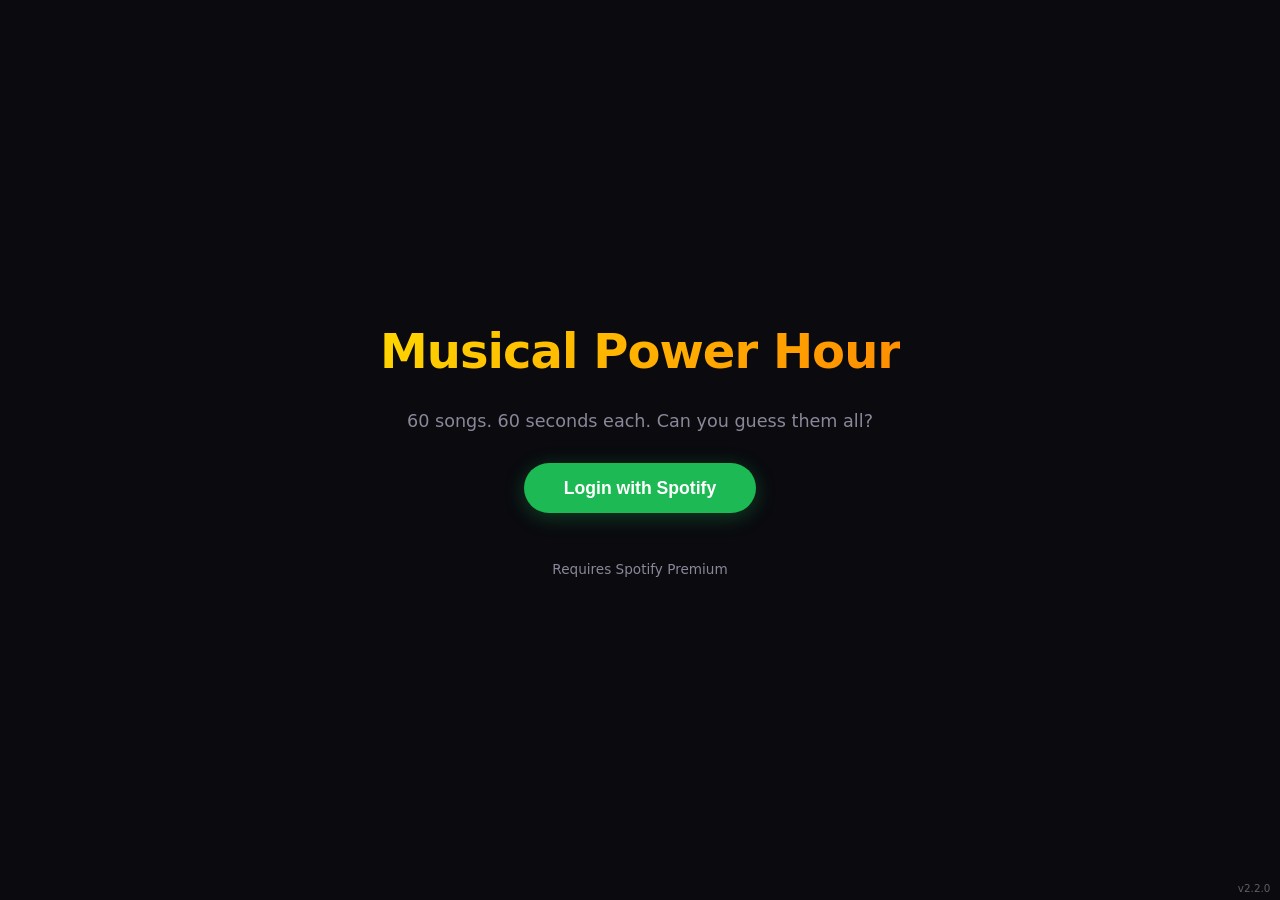
<file: index.html>
<!DOCTYPE html>
<html lang="en">
<head>
  <meta charset="UTF-8">
  <meta name="viewport" content="width=device-width, initial-scale=1.0">
  <title>Musical Power Hour</title>
  <link rel="icon" type="image/svg+xml" href="favicon.svg">
  <link rel="stylesheet" href="style.css">
</head>
<body>

  <!-- ── Login Screen ──────────────────────────────────────────── -->
  <div id="login-screen">
    <h1>Musical Power Hour</h1>
    <p>60 songs. 60 seconds each. Can you guess them all?</p>
    <button class="btn btn-spotify" onclick="loginWithSpotify()">
      Login with Spotify
    </button>
    <p style="color: var(--text-dim); font-size: 0.85rem; margin-top: 1rem;">
      Requires Spotify Premium
    </p>
  </div>

  <!-- ── Game Screen ───────────────────────────────────────────── -->
  <div id="game-screen" class="hidden">

    <!-- Blurred album art background layer -->
    <div id="album-art-bg" class="hidden"></div>

    <!-- Top bar: song counter + progress -->
    <div class="top-bar">
      <span id="song-counter">Ready to play!</span>
      <div class="progress-bar">
        <div id="progress-fill"></div>
      </div>
    </div>

    <!-- Center stage: timer, visuals, song info -->
    <div id="center-stage" class="center-stage phase-hidden">

      <!-- Game title (ready screen) -->
      <h1 id="game-title" class="game-title">Musical Power Hour</h1>

      <!-- Timer ring -->
      <div id="timer-container" class="timer-container hidden">
        <svg class="timer-ring" viewBox="0 0 120 120">
          <circle class="timer-ring-bg" cx="60" cy="60" r="54" />
          <circle class="timer-ring-progress" id="timer-ring-progress" cx="60" cy="60" r="54" />
        </svg>
        <div id="timer-text">60s</div>
      </div>

      <!-- Question mark (hidden phase) -->
      <div id="question-mark" class="hidden">?</div>

      <!-- Album art (art phase — party mode only) -->
      <img id="album-art" class="hidden" alt="Album Art" />

      <!-- Song info (reveal phase — party mode, or quiz reveal) -->
      <div class="song-info">
        <div id="song-title" class="hidden"></div>
        <div id="song-artist" class="hidden"></div>
        <div id="song-year" class="hidden"></div>
        <button id="report-btn" class="hidden report-btn">Wrong song?</button>
      </div>

      <!-- Quiz guess form (shown during quiz rounds) -->
      <div id="quiz-guess" class="quiz-guess hidden">
        <input type="text" id="guess-title" placeholder="Song name" spellcheck="false" autocomplete="off" />
        <input type="text" id="guess-artist" placeholder="Artist" spellcheck="false" autocomplete="off" />
        <input type="number" id="guess-year" placeholder="Year" min="1900" max="2030" />
        <button id="submit-guess-btn" class="btn btn-submit" onclick="submitQuizGuess()">Submit</button>
      </div>

      <!-- Quiz reveal (shown after quiz submission) -->
      <div id="quiz-reveal" class="quiz-reveal hidden">
        <div id="reveal-title" class="reveal-row"></div>
        <div id="reveal-artist" class="reveal-row"></div>
        <div id="reveal-year" class="reveal-row"></div>
        <div id="reveal-points" class="reveal-points"></div>
      </div>

      <!-- Mobile Spotify hint -->
      <p id="mobile-spotify-hint" class="mobile-spotify-hint">
        🎧 Audio plays through your Spotify app — make sure it's open in the background
      </p>

      <!-- Type selector (Party / Quiz) -->
      <div id="type-selector" class="type-selector">
        <button class="type-btn active" data-type="party" onclick="selectType('party')">Party</button>
        <button class="type-btn" data-type="quiz" onclick="selectType('quiz')">Quiz</button>
      </div>

      <!-- Playlist picker -->
      <div id="playlist-picker" class="playlist-picker">
        <input type="text" id="playlist-search"
          placeholder="Search your playlists..."
          spellcheck="false" autocomplete="off" />
        <div id="playlist-list" class="playlist-list">
          <div class="playlist-loading">Loading your playlists...</div>
        </div>
      </div>

      <!-- Quiz setup (shown in quiz mode) -->
      <div id="quiz-setup" class="quiz-setup hidden">
        <input type="text" id="player-name" placeholder="Player or team name"
          spellcheck="false" autocomplete="off" />
        <div class="song-count-row">
          <label for="song-count">Songs:</label>
          <input type="number" id="song-count" min="10" max="100" value="20" />
        </div>
      </div>

      <!-- Loading indicator -->
      <div id="loading-indicator" class="hidden">
        <div class="loading-spinner"></div>
        <div id="loading-text">Loading...</div>
      </div>

      <!-- Start button -->
      <button id="start-btn" class="btn btn-gold" onclick="startGame()">
        Start Game
      </button>

      <!-- Scoreboard button (ready screen) -->
      <button id="scoreboard-btn" class="scoreboard-link hidden" onclick="showScoreboard()">
        View Scoreboard
      </button>
    </div>

    <!-- Status bar -->
    <div class="status-bar">
      <span class="desktop-hint"><kbd>Space</kbd> or <kbd>Esc</kbd> to pause</span>
      <button id="pause-btn" class="mobile-pause-btn" onclick="togglePause()">⏸ Pause</button>
      <span class="status-sep">|</span>
      <a href="#" id="logout-link" onclick="doLogout(); return false;">Logout</a>
    </div>
  </div>

  <!-- ── Pause Overlay ─────────────────────────────────────────── -->
  <div id="pause-overlay" class="hidden">
    <h2>Paused</h2>
    <p class="desktop-hint">Press <kbd>Space</kbd> or <kbd>Esc</kbd> to resume</p>
    <div class="pause-actions">
      <button class="btn btn-gold pause-resume-btn" onclick="togglePause()">Resume</button>
      <button class="btn btn-quit" onclick="quitGame()">Quit Game</button>
    </div>
  </div>

  <!-- ── Game Over Screen (party mode) ─────────────────────────── -->
  <div id="gameover-screen" class="hidden">
    <h1>Game Over!</h1>
    <p>That's all 60 songs. How many did you get?</p>
    <button class="btn btn-gold" onclick="restartGame()">Play Again</button>
  </div>

  <!-- ── Quiz Score Screen ─────────────────────────────────────── -->
  <div id="quiz-score-screen" class="hidden">
    <h1 id="quiz-score-title">Quiz Complete!</h1>
    <div id="quiz-final-name" class="quiz-final-name"></div>
    <div id="quiz-final-score" class="quiz-final-score"></div>
    <div id="quiz-final-ratio" class="quiz-final-ratio"></div>
    <div id="quiz-save-area" class="quiz-save-area">
      <button id="save-score-btn" class="btn btn-gold" onclick="saveQuizScore()">Save to Scoreboard</button>
    </div>
    <button class="btn btn-quit" onclick="showScoreboardFromEnd()">View Scoreboard</button>
    <button class="btn btn-quit" onclick="restartGame()">Play Again</button>
    <button class="btn btn-quit" onclick="startOver()">Start Over</button>
  </div>

  <!-- ── Scoreboard Overlay ────────────────────────────────────── -->
  <div id="scoreboard-overlay" class="hidden">
    <div class="scoreboard-panel">
      <h2>Scoreboard</h2>
      <div id="scoreboard-list" class="scoreboard-list"></div>
      <div class="scoreboard-actions">
        <button class="btn btn-quit" onclick="closeScoreboard()">Close</button>
        <button class="btn btn-quit" onclick="clearScoreboardUI()">Clear All</button>
      </div>
    </div>
  </div>

  <!-- ── Speed Guesser Overlay ─────────────────────────────────── -->
  <div id="speed-guesser-overlay" class="hidden"></div>

  <!-- ── Version ────────────────────────────────────────────────── -->
  <div class="version-tag">v2.2.0</div>

  <!-- ── Toast ─────────────────────────────────────────────────── -->
  <div id="toast" class="hidden"></div>

  <!-- ── Scripts ───────────────────────────────────────────────── -->
  <script src="auth.js"></script>
  <script src="tracks.js"></script>
  <script src="player.js"></script>
  <script src="quiz.js"></script>
  <script src="app.js"></script>
  <!-- Spotify SDK: only used on desktop (mobile uses Spotify Connect via REST API) -->
  <script>
    if (!useMobilePlayback) {
      var s = document.createElement('script');
      s.src = 'https://sdk.scdn.co/spotify-player.js';
      document.head.appendChild(s);
    }

    // Spotify SDK calls this when ready
    window.onSpotifyWebPlaybackSDKReady = () => {
      if (isLoggedIn()) {
        initPlayer().catch(err => console.error('Player init failed:', err));
      }
    };

    // Boot the game
    document.addEventListener('DOMContentLoaded', initGame);
  </script>
</body>
</html>
</file>
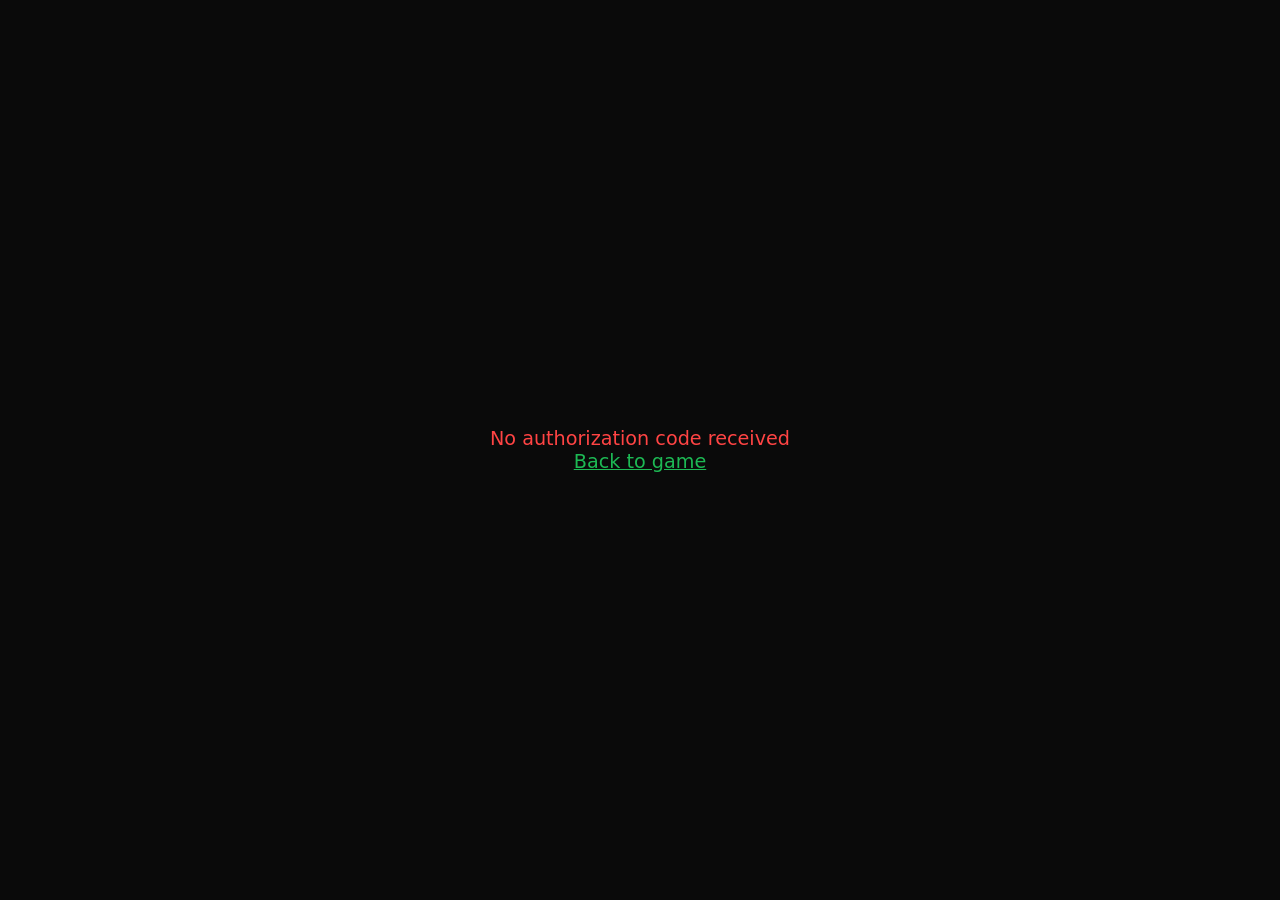
<file: callback.html>
<!DOCTYPE html>
<html lang="en">
<head>
  <meta charset="UTF-8">
  <title>Logging in...</title>
  <style>
    body { background: #0a0a0a; color: #fff; font-family: system-ui; display: flex; align-items: center; justify-content: center; height: 100vh; margin: 0; }
    .msg { text-align: center; font-size: 1.2rem; }
    .error { color: #ff4444; }
  </style>
</head>
<body>
  <div class="msg" id="status">Completing login...</div>
  <script src="auth.js"></script>
  <script>
    (async () => {
      const params = new URLSearchParams(window.location.search);
      const code = params.get('code');
      const error = params.get('error');

      if (error) {
        document.getElementById('status').innerHTML = `<span class="error">Login denied: ${error}</span><br><a href="./" style="color:#1db954">Back to game</a>`;
        return;
      }

      if (!code) {
        document.getElementById('status').innerHTML = `<span class="error">No authorization code received</span><br><a href="./" style="color:#1db954">Back to game</a>`;
        return;
      }

      try {
        await exchangeCodeForToken(code);
        window.location.href = './';
      } catch (e) {
        document.getElementById('status').innerHTML = `<span class="error">Login failed: ${e.message}</span><br><a href="./" style="color:#1db954">Try again</a>`;
      }
    })();
  </script>
</body>
</html>
</file>
<file: style.css>
/* ── CSS Variables ──────────────────────────────────────────────── */
:root {
  --bg: #0a0a0f;
  --surface: #151520;
  --text: #f0f0f5;
  --text-dim: #888899;
  --accent: rgb(29, 185, 84); /* Spotify green default */
  --accent-r: 29;
  --accent-g: 185;
  --accent-b: 84;
  --gold: #ffd700;
  --radius: 12px;
}

/* ── Reset & Base ──────────────────────────────────────────────── */
*, *::before, *::after { box-sizing: border-box; margin: 0; padding: 0; }

body {
  font-family: 'Segoe UI', system-ui, -apple-system, sans-serif;
  background: var(--bg);
  color: var(--text);
  height: 100vh;
  overflow: hidden;
}

.hidden { display: none !important; }

/* ── Login Screen ──────────────────────────────────────────────── */
#login-screen {
  display: flex;
  flex-direction: column;
  align-items: center;
  justify-content: center;
  height: 100vh;
  gap: 2rem;
}

#login-screen h1 {
  font-size: 3rem;
  font-weight: 800;
  letter-spacing: -0.02em;
  background: linear-gradient(135deg, var(--gold), #ff8c00);
  -webkit-background-clip: text;
  -webkit-text-fill-color: transparent;
  background-clip: text;
}

#login-screen p {
  color: var(--text-dim);
  font-size: 1.1rem;
}

.btn {
  padding: 0.9rem 2.5rem;
  border: none;
  border-radius: 50px;
  font-size: 1.1rem;
  font-weight: 600;
  cursor: pointer;
  transition: transform 0.15s, box-shadow 0.15s;
}

.btn:hover { transform: scale(1.03); }
.btn:active { transform: scale(0.98); }

.btn-spotify {
  background: #1db954;
  color: #fff;
  box-shadow: 0 4px 20px rgba(29, 185, 84, 0.3);
}

.btn-spotify:hover { box-shadow: 0 6px 30px rgba(29, 185, 84, 0.5); }

.btn-gold {
  background: linear-gradient(135deg, var(--gold), #ff8c00);
  color: #000;
  box-shadow: 0 4px 20px rgba(255, 215, 0, 0.3);
  font-size: 1.3rem;
  padding: 1rem 3rem;
}

/* ── Game Screen Layout ────────────────────────────────────────── */
#game-screen {
  display: flex;
  flex-direction: column;
  height: 100vh;
  position: relative;
}

/* ── Album Art Background (blur layer) ─────────────────────────── */
#album-art-bg {
  position: fixed;
  inset: 0;
  background-size: cover;
  background-position: center;
  filter: blur(60px) saturate(1.5) brightness(0.3);
  transform: scale(1.2);
  z-index: 0;
  transition: opacity 1.5s ease;
  opacity: 0;
}

#album-art-bg:not(.hidden) { opacity: 1; }

/* ── Top Bar ───────────────────────────────────────────────────── */
.top-bar {
  display: flex;
  align-items: center;
  justify-content: space-between;
  padding: 1rem 2rem;
  z-index: 10;
  position: relative;
}

#song-counter {
  font-size: 1rem;
  font-weight: 600;
  color: var(--text-dim);
}

.progress-bar {
  flex: 1;
  height: 4px;
  background: rgba(255, 255, 255, 0.1);
  border-radius: 2px;
  margin: 0 1.5rem;
  overflow: hidden;
}

#progress-fill {
  height: 100%;
  width: 0%;
  background: var(--accent);
  border-radius: 2px;
  transition: width 0.5s ease;
}

/* ── Center Stage ──────────────────────────────────────────────── */
.center-stage {
  flex: 1;
  display: flex;
  flex-direction: column;
  align-items: center;
  justify-content: center;
  gap: 0.8rem;
  z-index: 10;
  position: relative;
  padding: 1rem 2rem;
  min-height: 0;
}

/* Timer Ring */
.timer-container {
  position: relative;
  width: 140px;
  height: 140px;
}

.timer-ring {
  transform: rotate(-90deg);
  width: 140px;
  height: 140px;
}

.timer-ring-bg {
  fill: none;
  stroke: rgba(255, 255, 255, 0.08);
  stroke-width: 6;
}

.timer-ring-progress {
  fill: none;
  stroke: var(--accent);
  stroke-width: 6;
  stroke-linecap: round;
  stroke-dasharray: 339.292; /* 2 * PI * 54 */
  stroke-dashoffset: 0;
  transition: stroke 0.5s ease;
}

.phase-revealed .timer-ring-progress {
  stroke: var(--gold);
}

#timer-text {
  position: absolute;
  inset: 0;
  display: flex;
  align-items: center;
  justify-content: center;
  font-size: 1.8rem;
  font-weight: 700;
  font-variant-numeric: tabular-nums;
}

/* ── Game Title (ready screen) ─────────────────────────────────── */
.game-title {
  font-size: 2.8rem;
  font-weight: 900;
  letter-spacing: -0.02em;
  text-align: center;
  background: linear-gradient(135deg, var(--gold), #ff8c00);
  -webkit-background-clip: text;
  -webkit-text-fill-color: transparent;
  background-clip: text;
}

/* ── Question Mark ─────────────────────────────────────────────── */
#question-mark {
  font-size: 4rem;
  font-weight: 900;
  color: var(--accent);
  animation: pulse 2s ease-in-out infinite;
}

@keyframes pulse {
  0%, 100% { opacity: 0.6; transform: scale(1); }
  50% { opacity: 1; transform: scale(1.08); }
}

/* ── Album Art ─────────────────────────────────────────────────── */
#album-art {
  width: 260px;
  height: 260px;
  border-radius: var(--radius);
  box-shadow: 0 8px 40px rgba(0, 0, 0, 0.5);
  animation: artReveal 0.8s cubic-bezier(0.16, 1, 0.3, 1) forwards;
}

@keyframes artReveal {
  from { opacity: 0; transform: scale(0.5) rotate(-5deg); }
  to { opacity: 1; transform: scale(1) rotate(0deg); }
}

/* ── Song Info ─────────────────────────────────────────────────── */
.song-info {
  text-align: center;
  display: flex;
  flex-direction: column;
  align-items: center;
  justify-content: center;
  gap: 0.4rem;
}

#song-title {
  font-size: 2.2rem;
  font-weight: 800;
  letter-spacing: -0.01em;
  animation: revealSlide 0.6s cubic-bezier(0.16, 1, 0.3, 1) forwards;
  background: linear-gradient(135deg, var(--gold), #ff8c00);
  -webkit-background-clip: text;
  -webkit-text-fill-color: transparent;
  background-clip: text;
}

#song-artist {
  font-size: 1.4rem;
  font-weight: 500;
  color: var(--text);
  animation: revealSlide 0.6s 0.1s cubic-bezier(0.16, 1, 0.3, 1) both;
}

#song-year {
  font-size: 1rem;
  color: var(--text-dim);
  animation: revealSlide 0.6s 0.2s cubic-bezier(0.16, 1, 0.3, 1) both;
}

@keyframes revealSlide {
  from { opacity: 0; transform: translateY(20px); }
  to { opacity: 1; transform: translateY(0); }
}

/* ── Report Button ─────────────────────────────────────────────── */
.report-btn {
  margin-top: 0.3rem;
  padding: 0.3rem 0.8rem;
  border: 1px solid rgba(255, 255, 255, 0.15);
  border-radius: 50px;
  background: transparent;
  color: var(--text-dim);
  font-size: 0.75rem;
  font-family: inherit;
  cursor: pointer;
  transition: all 0.2s;
}

.report-btn:hover:not(:disabled) {
  border-color: #ff4444;
  color: #ff4444;
}

.report-btn:disabled {
  cursor: default;
  opacity: 0.6;
}

/* ── Phase-based accent color on ring ──────────────────────────── */
.phase-hidden .timer-ring-progress { stroke: rgba(255, 255, 255, 0.25); }
.phase-art .timer-ring-progress { stroke: var(--accent); }
.phase-revealed .timer-ring-progress { stroke: var(--gold); }

/* ── Pause Overlay ─────────────────────────────────────────────── */
#pause-overlay {
  position: fixed;
  inset: 0;
  background: rgba(0, 0, 0, 0.85);
  z-index: 100;
  display: flex;
  flex-direction: column;
  align-items: center;
  justify-content: center;
  gap: 1rem;
}

#pause-overlay h2 {
  font-size: 3rem;
  font-weight: 800;
  color: var(--text);
}

#pause-overlay p {
  color: var(--text-dim);
  font-size: 1.1rem;
}

.btn-quit {
  margin-top: 1rem;
  background: transparent;
  color: var(--text-dim);
  border: 2px solid rgba(255, 255, 255, 0.15);
  font-size: 1rem;
  padding: 0.7rem 2rem;
}

.btn-quit:hover {
  border-color: #ff4444;
  color: #ff4444;
}

/* ── Toast ─────────────────────────────────────────────────────── */
#toast {
  position: fixed;
  bottom: 2rem;
  left: 50%;
  transform: translateX(-50%);
  background: var(--surface);
  color: var(--text);
  padding: 0.8rem 1.5rem;
  border-radius: 50px;
  font-size: 0.95rem;
  z-index: 200;
  border: 1px solid rgba(255, 255, 255, 0.1);
  opacity: 0;
  transition: opacity 0.3s;
}

#toast.show { opacity: 1; }

/* ── Game Over Screen ──────────────────────────────────────────── */
#gameover-screen {
  display: flex;
  flex-direction: column;
  align-items: center;
  justify-content: center;
  height: 100vh;
  gap: 2rem;
}

#gameover-screen h1 {
  font-size: 3.5rem;
  font-weight: 900;
  background: linear-gradient(135deg, var(--gold), #ff8c00);
  -webkit-background-clip: text;
  -webkit-text-fill-color: transparent;
  background-clip: text;
}

#gameover-screen p {
  color: var(--text-dim);
  font-size: 1.2rem;
}

/* ── Mode Selector ─────────────────────────────────────────────── */
.mode-selector {
  display: flex;
  gap: 0.5rem;
  margin-bottom: 0.5rem;
}

.mode-btn {
  padding: 0.5rem 1.2rem;
  border: 2px solid rgba(255, 255, 255, 0.15);
  border-radius: 50px;
  background: transparent;
  color: var(--text-dim);
  font-size: 0.95rem;
  font-weight: 500;
  cursor: pointer;
  transition: all 0.2s;
}

.mode-btn:hover {
  border-color: rgba(255, 255, 255, 0.3);
  color: var(--text);
}

.mode-btn.active {
  border-color: var(--gold);
  color: var(--gold);
  background: rgba(255, 215, 0, 0.08);
}

/* ── Playlist Picker ───────────────────────────────────────────── */
.playlist-picker {
  width: 100%;
  max-width: 420px;
}

#playlist-search {
  width: 100%;
  padding: 0.5rem 0.9rem;
  margin-bottom: 0.4rem;
  border: 1px solid rgba(255, 255, 255, 0.12);
  border-radius: 50px;
  background: rgba(255, 255, 255, 0.05);
  color: var(--text);
  font-size: 0.85rem;
  font-family: inherit;
  outline: none;
  transition: border-color 0.2s;
}

#playlist-search:focus {
  border-color: var(--gold);
}

#playlist-search::placeholder {
  color: var(--text-dim);
}

.playlist-list {
  max-height: 220px;
  overflow-y: auto;
  display: flex;
  flex-direction: column;
  gap: 2px;
  border-radius: var(--radius);
  background: rgba(255, 255, 255, 0.03);
  border: 1px solid rgba(255, 255, 255, 0.08);
}

.playlist-list::-webkit-scrollbar { width: 6px; }
.playlist-list::-webkit-scrollbar-thumb {
  background: rgba(255, 255, 255, 0.15);
  border-radius: 3px;
}

.playlist-item {
  display: flex;
  align-items: center;
  gap: 0.7rem;
  padding: 0.5rem 0.7rem;
  border: none;
  background: transparent;
  color: var(--text);
  cursor: pointer;
  text-align: left;
  font-family: inherit;
  transition: background 0.15s;
  border-radius: 8px;
}

.playlist-item:hover {
  background: rgba(255, 255, 255, 0.06);
}

.playlist-item.selected {
  background: rgba(255, 215, 0, 0.1);
  outline: 2px solid var(--gold);
  outline-offset: -2px;
}

.playlist-thumb {
  width: 40px;
  height: 40px;
  border-radius: 4px;
  object-fit: cover;
  background: rgba(255, 255, 255, 0.05);
  flex-shrink: 0;
}

.playlist-info {
  overflow: hidden;
  min-width: 0;
}

.playlist-name {
  font-size: 0.9rem;
  font-weight: 600;
  white-space: nowrap;
  overflow: hidden;
  text-overflow: ellipsis;
}

.playlist-meta {
  font-size: 0.75rem;
  color: var(--text-dim);
}

.playlist-loading {
  padding: 1.5rem;
  text-align: center;
  color: var(--text-dim);
  font-size: 0.9rem;
}

/* ── Loading Indicator ────────────────────────────────────────── */
#loading-indicator {
  display: flex;
  flex-direction: column;
  align-items: center;
  gap: 0.8rem;
}

#loading-text {
  color: var(--text-dim);
  font-size: 1rem;
}

.loading-spinner {
  width: 36px;
  height: 36px;
  border: 3px solid rgba(255, 255, 255, 0.1);
  border-top-color: var(--gold);
  border-radius: 50%;
  animation: spin 0.8s linear infinite;
}

@keyframes spin {
  to { transform: rotate(360deg); }
}

/* ── Decade Label ──────────────────────────────────────────────── */
#decade-label {
  font-size: 1.3rem;
  font-weight: 700;
  letter-spacing: 0.05em;
  text-transform: uppercase;
  color: var(--accent);
  padding: 0.3rem 1rem;
  border: 2px solid var(--accent);
  border-radius: 8px;
  animation: revealSlide 0.4s cubic-bezier(0.16, 1, 0.3, 1) forwards;
}

/* ── Status bar ────────────────────────────────────────────────── */
.status-bar {
  padding: 0.8rem 2rem;
  text-align: center;
  color: var(--text-dim);
  font-size: 0.85rem;
  z-index: 10;
  position: relative;
}

.status-bar kbd {
  background: rgba(255, 255, 255, 0.1);
  padding: 0.15rem 0.5rem;
  border-radius: 4px;
  font-family: inherit;
  font-size: 0.8rem;
}

.status-sep {
  margin: 0 0.5rem;
  opacity: 0.3;
}

.status-bar a {
  color: var(--text-dim);
  text-decoration: none;
  font-size: 0.85rem;
}

.status-bar a:hover {
  color: var(--text);
}

/* ── Mobile Spotify Hint (hidden on desktop) ─────────────────────── */
.mobile-spotify-hint {
  display: none;
  text-align: center;
  color: var(--text-dim);
  font-size: 0.85rem;
  padding: 0.5rem 1rem;
  border: 1px solid rgba(255, 255, 255, 0.1);
  border-radius: var(--radius);
  background: rgba(255, 255, 255, 0.03);
}

/* ── Mobile Pause Button (hidden on desktop) ─────────────────────── */
.mobile-pause-btn {
  display: none;
  background: transparent;
  border: 1px solid rgba(255, 255, 255, 0.15);
  color: var(--text-dim);
  padding: 0.25rem 0.8rem;
  border-radius: 50px;
  font-family: inherit;
  font-size: 0.85rem;
  cursor: pointer;
}

/* ── Pause Overlay Actions ───────────────────────────────────────── */
.pause-actions {
  display: flex;
  flex-direction: column;
  align-items: center;
  gap: 0.8rem;
  margin-top: 0.5rem;
}

.pause-resume-btn {
  font-size: 1.1rem;
  padding: 0.8rem 2.5rem;
}

/* ── Type Selector (Party / Quiz) ─────────────────────────────────── */
.type-selector {
  display: flex;
  gap: 0.5rem;
  margin-bottom: 0.3rem;
}

.type-btn {
  padding: 0.5rem 1.5rem;
  border: 2px solid rgba(255, 255, 255, 0.15);
  border-radius: 50px;
  background: transparent;
  color: var(--text-dim);
  font-size: 1rem;
  font-weight: 600;
  cursor: pointer;
  transition: all 0.2s;
}

.type-btn:hover {
  border-color: rgba(255, 255, 255, 0.3);
  color: var(--text);
}

.type-btn.active {
  border-color: var(--gold);
  color: var(--gold);
  background: rgba(255, 215, 0, 0.08);
}

/* ── Quiz Setup ──────────────────────────────────────────────────── */
.quiz-setup {
  display: flex;
  flex-direction: column;
  align-items: center;
  gap: 0.5rem;
  width: 100%;
  max-width: 300px;
}

.quiz-setup input[type="text"] {
  width: 100%;
  padding: 0.5rem 0.9rem;
  border: 1px solid rgba(255, 255, 255, 0.12);
  border-radius: 50px;
  background: rgba(255, 255, 255, 0.05);
  color: var(--text);
  font-size: 0.9rem;
  font-family: inherit;
  outline: none;
  text-align: center;
}

.quiz-setup input:focus {
  border-color: var(--gold);
}

.quiz-setup input::placeholder {
  color: var(--text-dim);
}

.song-count-row {
  display: flex;
  align-items: center;
  gap: 0.5rem;
}

.song-count-row label {
  color: var(--text-dim);
  font-size: 0.9rem;
}

.song-count-row input[type="number"] {
  width: 70px;
  padding: 0.4rem 0.6rem;
  border: 1px solid rgba(255, 255, 255, 0.12);
  border-radius: 8px;
  background: rgba(255, 255, 255, 0.05);
  color: var(--text);
  font-size: 0.9rem;
  font-family: inherit;
  outline: none;
  text-align: center;
}

.song-count-row input:focus {
  border-color: var(--gold);
}

/* ── Quiz Guess Form ─────────────────────────────────────────────── */
.quiz-guess {
  display: flex;
  flex-direction: column;
  align-items: center;
  gap: 0.4rem;
  width: 100%;
  max-width: 320px;
}

.quiz-guess input {
  width: 100%;
  padding: 0.5rem 0.9rem;
  border: 1px solid rgba(255, 255, 255, 0.12);
  border-radius: 8px;
  background: rgba(255, 255, 255, 0.05);
  color: var(--text);
  font-size: 0.95rem;
  font-family: inherit;
  outline: none;
  text-align: center;
}

.quiz-guess input:focus {
  border-color: var(--gold);
}

.quiz-guess input::placeholder {
  color: var(--text-dim);
}

.quiz-guess input:disabled {
  opacity: 0.4;
}

.btn-submit {
  background: linear-gradient(135deg, var(--gold), #ff8c00);
  color: #000;
  font-size: 1rem;
  padding: 0.6rem 2rem;
  margin-top: 0.2rem;
}

.btn-submit:disabled {
  opacity: 0.4;
  cursor: default;
  transform: none;
}

/* ── Quiz Reveal ─────────────────────────────────────────────────── */
.quiz-reveal {
  display: flex;
  flex-direction: column;
  align-items: center;
  gap: 0.3rem;
  animation: revealSlide 0.4s cubic-bezier(0.16, 1, 0.3, 1) forwards;
}

.reveal-row {
  font-size: 1.2rem;
  font-weight: 600;
}

.reveal-row .correct {
  color: #4caf50;
  font-weight: 800;
  margin-right: 0.4rem;
}

.reveal-row .wrong {
  color: #ff4444;
  font-weight: 800;
  margin-right: 0.4rem;
}

.reveal-row .close-enough {
  color: #ffa726;
  font-weight: 800;
  margin-right: 0.4rem;
}

.close-enough-text {
  font-size: 0.8rem;
  color: #ffa726;
  font-style: italic;
  font-weight: 400;
}

.reveal-points {
  margin-top: 0.4rem;
  font-size: 1.1rem;
  font-weight: 700;
}

.reveal-points.great { color: var(--gold); }
.reveal-points.ok { color: var(--text); }
.reveal-points.none { color: var(--text-dim); }

/* ── Quiz Score Screen ───────────────────────────────────────────── */
#quiz-score-screen {
  display: flex;
  flex-direction: column;
  align-items: center;
  justify-content: center;
  height: 100vh;
  gap: 1rem;
  padding: 2rem;
}

#quiz-score-screen h1 {
  font-size: 3rem;
  font-weight: 900;
  background: linear-gradient(135deg, var(--gold), #ff8c00);
  -webkit-background-clip: text;
  -webkit-text-fill-color: transparent;
  background-clip: text;
}

.quiz-final-name {
  font-size: 1.3rem;
  font-weight: 600;
  color: var(--text);
}

.quiz-final-score {
  font-size: 2rem;
  font-weight: 800;
  color: var(--gold);
}

.quiz-final-ratio {
  font-size: 1rem;
  color: var(--text-dim);
}

.quiz-save-area {
  margin-top: 0.5rem;
}

/* ── Scoreboard Overlay ──────────────────────────────────────────── */
#scoreboard-overlay {
  position: fixed;
  inset: 0;
  background: rgba(0, 0, 0, 0.9);
  z-index: 100;
  display: flex;
  align-items: center;
  justify-content: center;
}

.scoreboard-panel {
  background: var(--surface);
  border-radius: var(--radius);
  padding: 2rem;
  max-width: 500px;
  width: 90%;
  max-height: 80vh;
  overflow-y: auto;
  display: flex;
  flex-direction: column;
  gap: 1rem;
}

.scoreboard-panel h2 {
  text-align: center;
  font-size: 1.5rem;
  color: var(--gold);
}

.scoreboard-table {
  width: 100%;
  border-collapse: collapse;
  font-size: 0.9rem;
}

.scoreboard-table th {
  color: var(--text-dim);
  font-weight: 600;
  padding: 0.4rem 0.5rem;
  border-bottom: 1px solid rgba(255, 255, 255, 0.1);
  text-align: left;
}

.scoreboard-table td {
  padding: 0.4rem 0.5rem;
  border-bottom: 1px solid rgba(255, 255, 255, 0.05);
}

.scoreboard-table tr:first-child td { color: var(--gold); font-weight: 600; }

.scoreboard-empty {
  text-align: center;
  color: var(--text-dim);
  padding: 2rem;
}

.scoreboard-actions {
  display: flex;
  gap: 0.5rem;
  justify-content: center;
}

.scoreboard-link {
  background: transparent;
  border: 1px solid rgba(255, 255, 255, 0.15);
  color: var(--text-dim);
  padding: 0.3rem 1rem;
  border-radius: 50px;
  font-family: inherit;
  font-size: 0.85rem;
  cursor: pointer;
  transition: all 0.2s;
}

.scoreboard-link:hover {
  border-color: var(--gold);
  color: var(--gold);
}

/* ── Speed Guesser Overlay ───────────────────────────────────────── */
#speed-guesser-overlay {
  position: fixed;
  inset: 0;
  z-index: 150;
  pointer-events: none;
  overflow: hidden;
}

.speed-guesser-text {
  position: absolute;
  top: 50%;
  left: 50%;
  transform: translate(-50%, -50%);
  font-size: 2.2rem;
  font-weight: 900;
  color: var(--gold);
  text-shadow: 0 0 30px rgba(255, 215, 0, 0.6);
  animation: speedGuesserPulse 0.6s ease-out;
  white-space: nowrap;
}

.lightning-bolt {
  position: absolute;
  animation: lightningFade 1.2s ease-out forwards;
}

@keyframes speedGuesserPulse {
  0% { transform: translate(-50%, -50%) scale(0.3); opacity: 0; }
  50% { transform: translate(-50%, -50%) scale(1.2); opacity: 1; }
  100% { transform: translate(-50%, -50%) scale(1); opacity: 1; }
}

@keyframes lightningFade {
  0% { opacity: 1; transform: scale(1); }
  100% { opacity: 0; transform: scale(2) translateY(-40px); }
}

/* ── Version Tag ──────────────────────────────────────────────────── */
.version-tag {
  position: fixed;
  bottom: 0.4rem;
  right: 0.6rem;
  font-size: 0.65rem;
  color: rgba(255, 255, 255, 0.35);
  z-index: 1;
  pointer-events: none;
}

/* ── Responsive: Mobile ──────────────────────────────────────────── */
@media (max-width: 600px) {
  /* Show mobile controls, hide desktop hints */
  .desktop-hint { display: none; }
  .mobile-pause-btn { display: inline-block; }
  .mobile-spotify-hint { display: block; }

  /* Login screen */
  #login-screen h1 { font-size: 2rem; }
  #login-screen p { font-size: 0.95rem; }
  #login-screen { gap: 1.2rem; padding: 1rem; }

  /* Buttons */
  .btn { padding: 0.7rem 2rem; font-size: 1rem; }
  .btn-gold { font-size: 1.1rem; padding: 0.8rem 2rem; }

  /* Top bar */
  .top-bar { padding: 0.6rem 1rem; }
  #song-counter { font-size: 0.8rem; }
  .progress-bar { margin: 0 0.8rem; }

  /* Center stage */
  .center-stage { padding: 0.5rem 1rem; gap: 0.5rem; }

  /* Game title */
  .game-title { font-size: 1.8rem; }

  /* Timer ring */
  .timer-container { width: 100px; height: 100px; }
  .timer-ring { width: 100px; height: 100px; }
  #timer-text { font-size: 1.4rem; }

  /* Question mark */
  #question-mark { font-size: 3rem; }

  /* Album art */
  #album-art { width: 180px; height: 180px; }

  /* Song info */
  #song-title { font-size: 1.4rem; }
  #song-artist { font-size: 1.1rem; }
  #song-year { font-size: 0.85rem; }

  /* Decade label */
  #decade-label { font-size: 1rem; padding: 0.2rem 0.7rem; }

  /* Mode selector */
  .mode-selector { flex-wrap: wrap; justify-content: center; }
  .mode-btn { padding: 0.4rem 0.9rem; font-size: 0.85rem; }

  /* Playlist picker */
  .playlist-picker { max-width: 100%; }
  .playlist-list { max-height: 180px; }

  /* Status bar */
  .status-bar { padding: 0.6rem 1rem; }

  /* Pause overlay */
  #pause-overlay h2 { font-size: 2rem; }
  .pause-resume-btn { font-size: 1rem; padding: 0.7rem 2rem; }

  /* Game over */
  #gameover-screen h1 { font-size: 2.2rem; }
  #gameover-screen p { font-size: 1rem; }
  #gameover-screen { gap: 1.2rem; padding: 1rem; }

  /* Toast */
  #toast { font-size: 0.85rem; padding: 0.6rem 1.2rem; bottom: 1rem; }

  /* Type selector */
  .type-btn { padding: 0.4rem 1rem; font-size: 0.9rem; }

  /* Quiz */
  .quiz-guess { max-width: 100%; }
  .quiz-setup { max-width: 100%; }
  .reveal-row { font-size: 1rem; }
  #quiz-score-screen h1 { font-size: 2rem; }
  .quiz-final-score { font-size: 1.5rem; }
  .speed-guesser-text { font-size: 1.5rem; }
}
</file>
